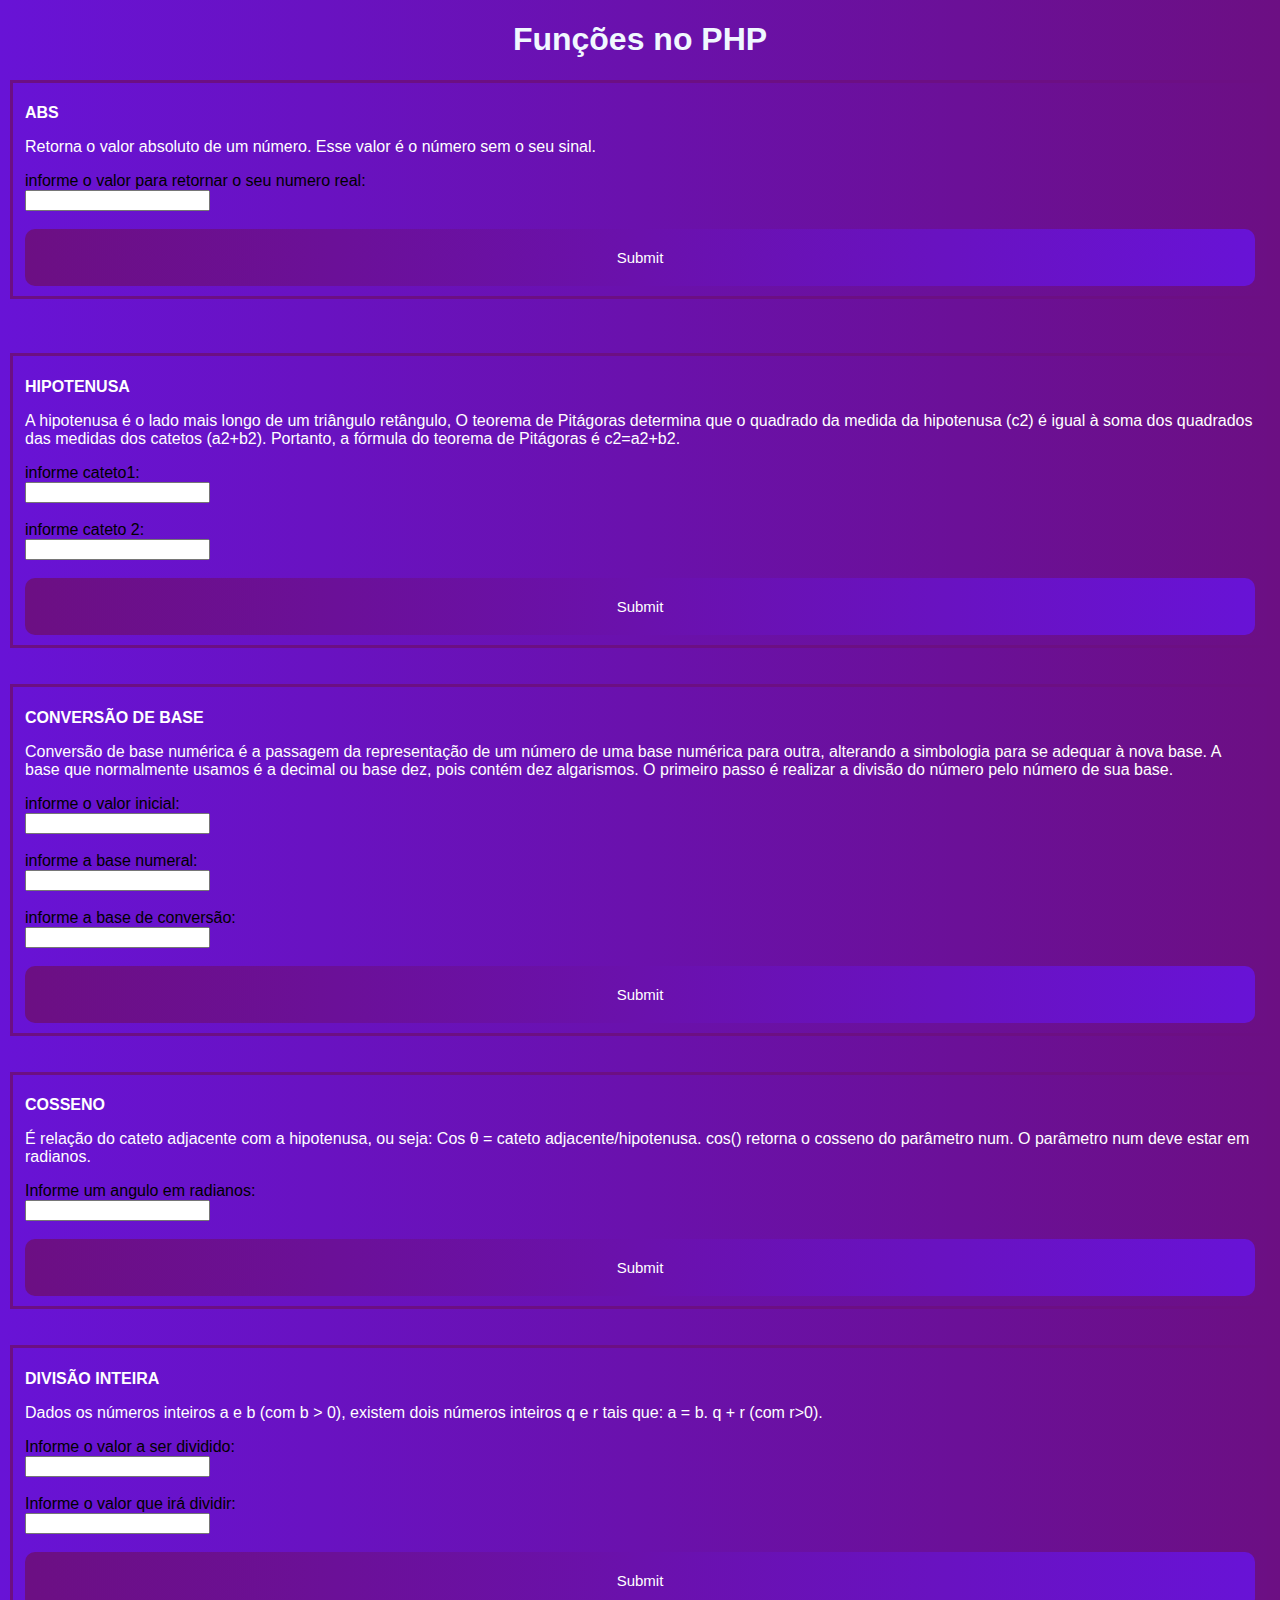
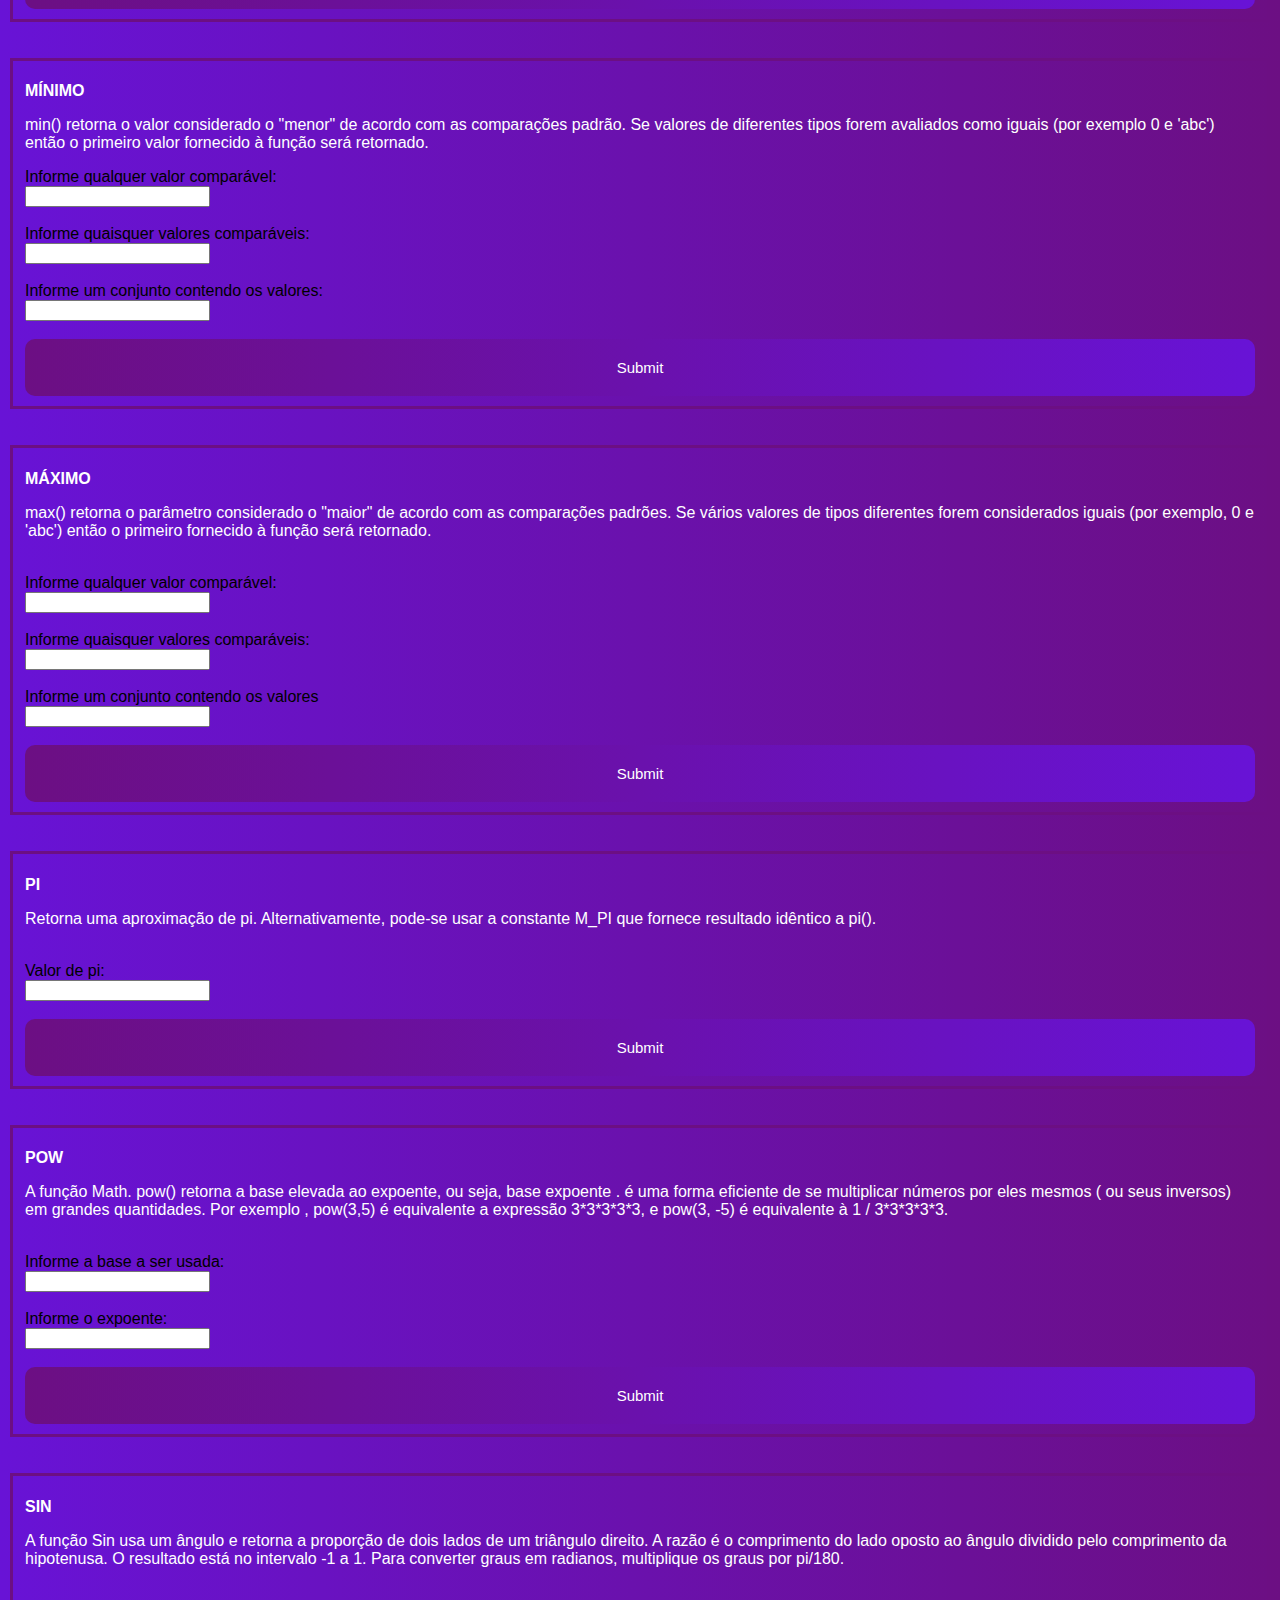
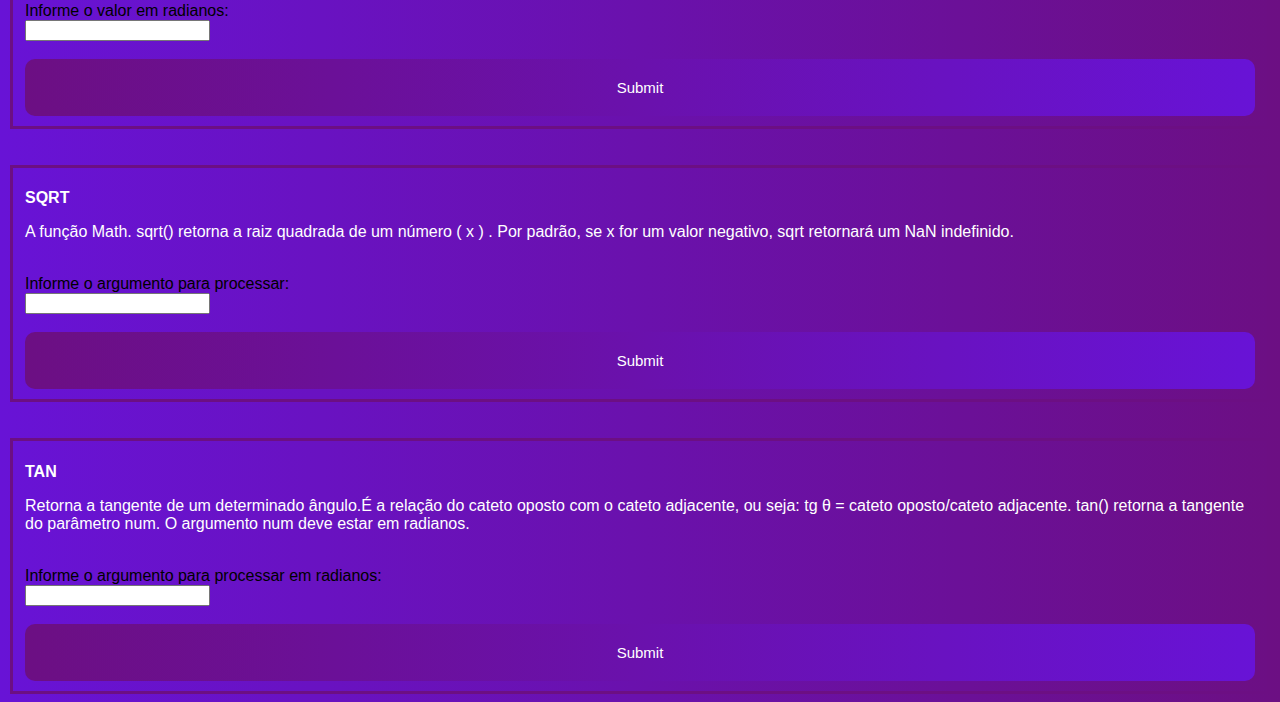
<file: Avaliativa/index.html>
<!DOCTYPE html>
<html lang="pt-br">
<head>
    <meta charset="UTF-8">
    <meta name="viewport" content="width=device-width, initial-scale=1.0">
    <title>Atividade Avaliativa</title>
    <link rel="stylesheet" href="css/estilo.css">
</head>
<body>

    <h1>Funções no PHP</h1>
          
    <div class="abs">
      <form action="php/abs.php" method="get">
          <fieldset>
              <p><b>ABS</b></p>
              <p> Retorna o valor absoluto de um número. Esse valor é o número sem o seu sinal.</p>
              <label>informe o valor para retornar o seu numero real:</label> <br>
              <input type="number" name="abs" id="funcaojs">
              <br><br>
              <input type="submit" name="submit" id="submit">
          </fieldset>
      </form>
      <br>
    </div>

    <br><br>

      <div class="hypot">
        <form action="php/hypot.php" method="get">
            <fieldset>
               <p><b>HIPOTENUSA</b></p>
                <p> A hipotenusa é o lado mais longo de um triângulo retângulo, O teorema de Pitágoras determina que o 
                  quadrado da medida da hipotenusa (c2) é igual à soma dos quadrados das medidas dos catetos (a2+b2).
                   Portanto, a fórmula do teorema de Pitágoras é c2=a2+b2.</p>
                <label>informe cateto1: </label> <br>
                <input type="number" name="cat1" id="funcaojs">
                <br><br>
                <label >informe cateto 2: </label> <br>
                <input type="number" name="cat2" id="funcaojs">
                <br><br>
                <input type="submit" name="submit" id="submit">
            </fieldset>
        </form>
    </div>

    <br><br>

    <div class="base_convert">
      <form action="php/base_convert.php" method="get">
          <fieldset>
              <p><b>CONVERSÃO DE BASE</b></p>
              <p> Conversão de base numérica é a passagem da representação de um número de uma base numérica para outra,
                 alterando a simbologia para se adequar à nova base. A base que normalmente usamos é a decimal ou base dez, 
                 pois contém dez algarismos. O primeiro passo é realizar a divisão do número pelo número de sua base.</p>
              <label>informe o valor inicial: </label> <br>
              <input type="number" name="valorinicial" id="funcaojs">
              <br><br>
              <label >informe a base numeral: </label> <br>
              <input type="number" name="basen" id="funcaojs">
              <br><br>
              <label >informe a base de conversão: </label> <br>
              <input type="number" name="baseconvert" id="funcaojs">
              <br><br>
              <input type="submit" name="submit" id="submit">
          </fieldset>
      </form>
  </div>

      <br><br>

      <div class="cosseno">
        <form action="php/cos.php" method="get">
            <fieldset>
                <p><b>COSSENO</b></p>
                <p> É relação do cateto adjacente com a hipotenusa, ou seja: Cos θ = cateto adjacente/hipotenusa.
                     cos() retorna o cosseno do parâmetro num. O parâmetro num deve estar em radianos.

                </p>
                <label>Informe um angulo em radianos: </label> <br>
                <input type="float" name="angulo" id="funcaojs">
                <br><br>
                <input type="submit" name="submit" id="submit">
            </fieldset>
        </form>
    </div>

    <br><br>

    <div class="intdiv">
      <form action="php/intdiv.php" method="get">
          <fieldset>
              <p><b>DIVISÃO INTEIRA</b></p>
              <p>Dados os números inteiros a e b (com b > 0), existem dois números inteiros q e r tais
                que:
                a = b. q + r (com r>0). 
                </p>
              <label>Informe o valor a ser dividido: </label> <br>
              <input type="number" name="num1" id="funcaojs">
              <br><br>
              <label>Informe o valor que irá dividir: </label> <br>
              <input type="number" name="num2" id="funcaojs">
              <br><br>
              <input type="submit" name="submit" id="submit">
          </fieldset>
      </form>
  </div>

  <br><br>

  <div class="min">
    <form action="php/min.php" method="get">
        <fieldset>
            <p><b>MÍNIMO</b></p>
            <p> min() retorna o valor considerado o "menor" de acordo com as comparações padrão.
                Se valores de diferentes tipos forem avaliados como iguais (por exemplo 0 e 'abc') então o primeiro valor fornecido à
                função será retornado.</p>
            <label>Informe qualquer valor comparável:</label> <br>
            <input type="number" name="value" id="funcaojs">
            <br><br>
            <label>Informe quaisquer valores comparáveis:</label> <br>
            <input type="number" name="values" id="funcaojs">
            <br><br>
            <label>Informe um conjunto contendo os valores:</label> <br>
            <input type="number" name="value_array" id="funcaojs">
            <br><br>
            <input type="submit" name="submit" id="submit">
        </fieldset>
    </form>
</div>

<br><br>

<div class="max">
  <form action="php/max.php" method="get">
      <fieldset>
          <p><b>MÁXIMO</b></p>
          <p> max() retorna o parâmetro considerado o "maior" de acordo com as comparações padrões.
             Se vários valores de tipos diferentes forem considerados iguais (por exemplo, 0 e 'abc') então o primeiro fornecido
             à função será retornado.</p>
          <label> </label> <br>
          <label>Informe qualquer valor comparável:</label> <br>
          <input type="number" name="valuemax" id="funcaojs">
          <br><br>
          <label>Informe quaisquer valores comparáveis:</label> <br>
          <input type="number" name="valuesmax" id="funcaojs">
          <br><br>
          <label>Informe um conjunto contendo os valores</label> <br>
          <input type="number" name="value_arraymax" id="funcaojs">
          <br><br>
          <input type="submit" name="submit" id="submit">
      </fieldset>
  </form>
</div>

<br><br>

<div class="pi">
  <form action="php/pi.php" method="get">
      <fieldset>
          <p><b>PI</b></p>
          <p>Retorna uma aproximação de pi. Alternativamente, pode-se usar a constante M_PI que fornece resultado idêntico a pi().
          </p>
          <label> </label> <br>
          <label>Valor de pi:</label> <br>
          <input type="float" name="pi" id="funcaojs">
          <br><br>
          <input type="submit" name="submit" id="submit">
      </fieldset>
  </form>
</div>

<br><br>

<div class="pow">
    <form action="php/pow.php" method="get">
        <fieldset>
            <p><b>POW</b></p>
            <p> A função Math. pow() retorna a base elevada ao expoente, ou seja, base expoente .
                é uma forma eficiente de se multiplicar números por eles mesmos ( ou seus inversos) 
                em grandes quantidades. Por exemplo , pow(3,5) é equivalente a expressão 3*3*3*3*3,
                e pow(3, -5) é equivalente à 1 / 3*3*3*3*3.
            </p>
            <label> </label> <br>
            <label>Informe a base a ser usada:</label> <br>
            <input type="number" name="basepow" id="funcaojs">
            <br><br>
            <label>Informe o expoente:</label> <br>
            <input type="number" name="expoente" id="funcaojs">
            <br><br>
            <input type="submit" name="submit" id="submit">
        </fieldset>
    </form>
  </div>
  
  <br><br>

<div class="sin">
    <form action="php/sin.php" method="get">
        <fieldset>
            <p><b>SIN</b></p>
            <p> A função Sin usa um ângulo e retorna a proporção de dois lados de um triângulo direito.
                A razão é o comprimento do lado oposto ao ângulo dividido pelo comprimento da hipotenusa.
                O resultado está no intervalo -1 a 1. Para converter graus em radianos, multiplique os graus por pi/180.
            </p>
            <label> </label> <br>
            <label>Informe o valor em radianos:</label> <br>
            <input type="float" name="numsin" id="funcaojs">
            <br><br>
            <input type="submit" name="submit" id="submit">
        </fieldset>
    </form>
  </div>

  <br><br>

  <div class="sqrt">
    <form action="php/sqrt.php" method="get">
        <fieldset>
            <p><b>SQRT</b></p>
            <p> A função Math. sqrt() retorna a raiz quadrada de um número ( x ) .
                Por padrão, se x for um valor negativo, sqrt retornará um NaN indefinido.
            </p>
            <label> </label> <br>
            <label>Informe o argumento para processar:</label> <br>
            <input type="number" name="numsqrt" id="funcaojs">
            <br><br>
            <input type="submit" name="submit" id="submit">
        </fieldset>
    </form>
  </div>
      
  <br><br>

  <div class="tan">
    <form action="php/tan.php" method="get">
        <fieldset>
            <p><b>TAN</b></p>
            <p> Retorna a tangente de um determinado ângulo.É a relação do cateto oposto
                com o cateto adjacente, ou seja: tg θ = cateto oposto/cateto adjacente.
                tan() retorna a tangente do parâmetro num. O argumento num deve estar em radianos.
            </p>
            <label> </label> <br>
            <label>Informe o argumento para processar em radianos:</label> <br>
            <input type="float" name="numtan" id="funcaojs">
            <br><br>
            <input type="submit" name="submit" id="submit">
        </fieldset>
    </form>
  </div>
   
</body>
</html>
</file>
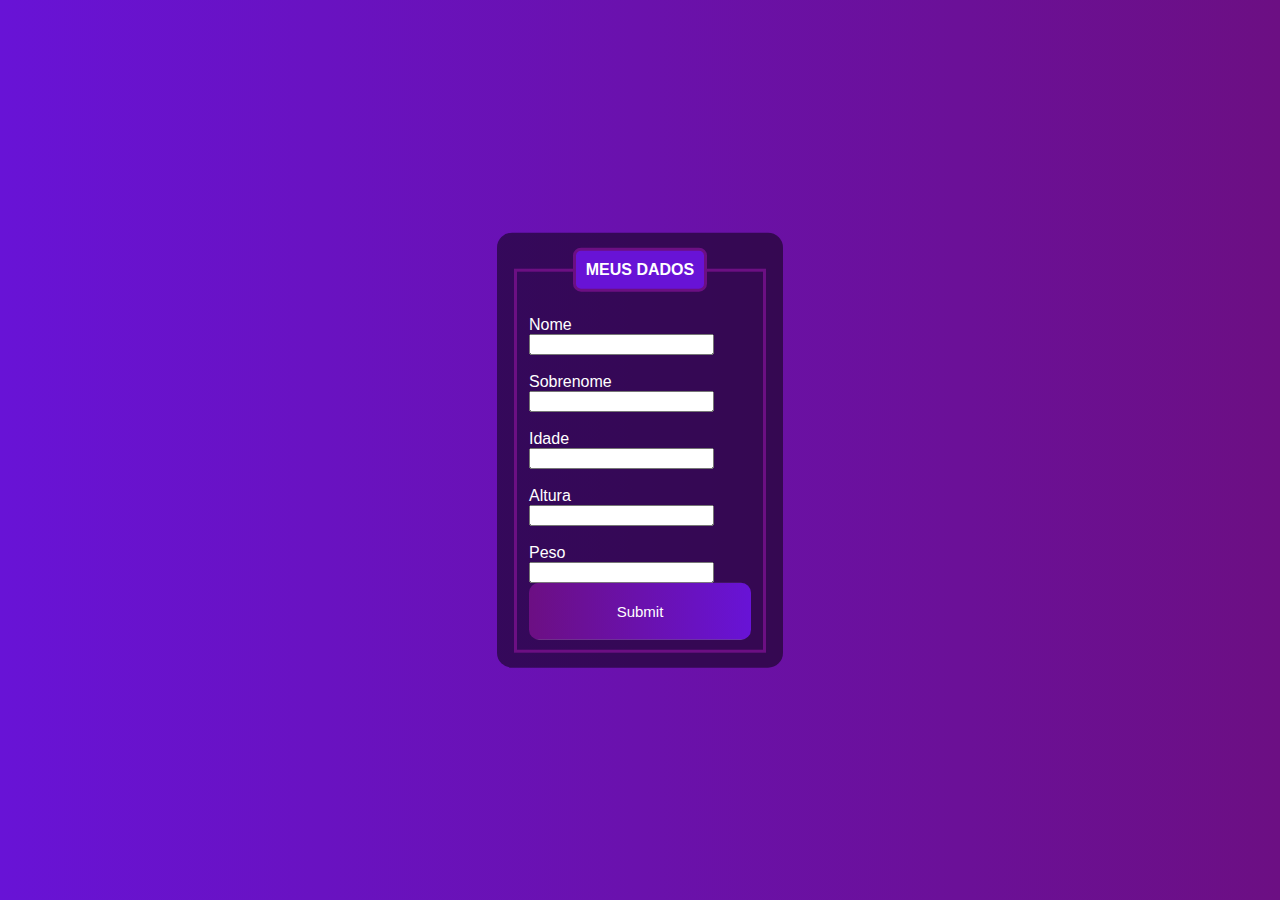
<file: formulario/index.html>
<!DOCTYPE html>
<html lang="pt-br">
<head>
    <meta charset="UTF-8">
    <meta name="viewport" content="width=device-width, initial-scale=1.0">
    <title>Document</title>
    <link rel="stylesheet" href="estilo.css.css">
</head>
<body>
    <div class="pcentral">
        <form action="php/envia.php" method="get">
            <fieldset>
                <legend><b>MEUS DADOS</b></legend>
                <br>
                <label class="para" for="nome">Nome</label> <br>
                <input type="text" name="nome" id="nomejs">
                <br><br>
                <label class="para" for="sobrenome">Sobrenome</label> <br>
                <input type="text" name="sobrenome" id="sobrenomejs">
                <br><br>
                <label for="idade">Idade</label> <br>
                <input type="number" name="idade" id="idadejs">
                <br><br>
                <label for="altura">Altura</label> <br>
                <input type="float" name="altura" id="alturajs">
                <br><br>
                <label for="peso">Peso</label> <br>
                <input type="number" name="peso" id="pesojs">
                <br>
                <input type="submit" name="submit" id="submit">
            </fieldset>
        </form>
    </div>
</body>
</html>
</file>
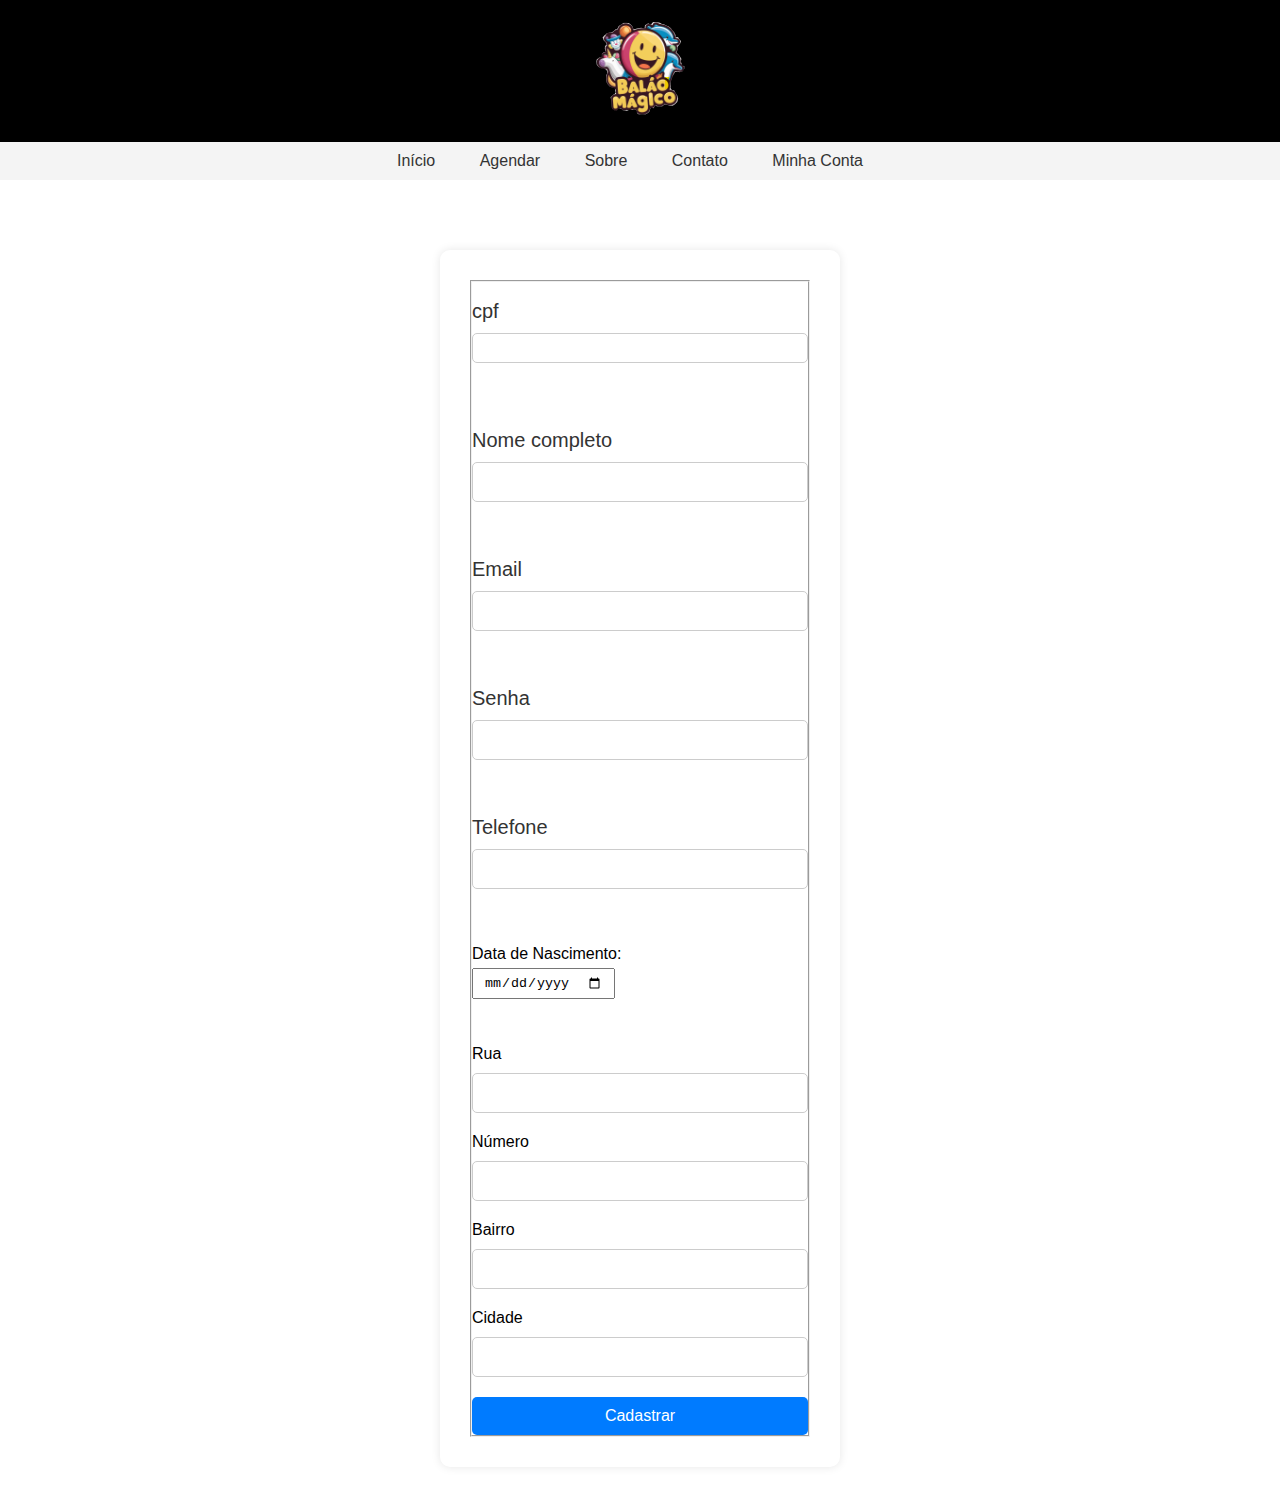
<file: av/cadastro.html>
<!DOCTYPE html>
<html lang="en">
<head>
    <meta charset="UTF-8">
    <meta http-equiv="X-UA-Compatible" content="IE=edge">
    <meta name="viewport" content="width=device-width, initial-scale=1.0">
    <title>insercao</title>
    <link rel="stylesheet" href="styles.css">
   
</head>
<body>
        <header>
            <img src="img/logotipo.png">
        </header>
        <nav>
            <ul>
                <li><a href="balaomagico.php">Início</a></li>
                <li><a href="agendamento.php">Agendar</a></li>
                <li><a href="sobre.php">Sobre</a></li>
                <li><a href="contato.php">Contato</a></li>
                <li><a href="index.php">Minha Conta</a></li>
            </ul>
        </nav>
    <main>
    <div class="container">
        <div class="box">
            <form action="cadastro.php" method="POST">
                <fieldset>
                    <br>
                    <div class="inputBox">
                        <label for="cpf" class="labelInput">cpf</label>
                        <input type="int" name="cpf" id="cpf" class="inputUser" required>
                    </div>
                    <br><br>
                    <div class="inputBox">
                        <label for="nome" class="labelInput">Nome completo</label>
                        <input type="text" name="nome" id="nome" class="inputUser" required>
                    </div>
                    <br><br>
                    <div class="inputBox">
                        <label for="email" class="labelInput">Email</label>
                        <input type="text" name="email" id="email" class="inputUser" required>
                    </div>
                    <br><br>
                    <div class="inputBox">
                        <label for="senha" class="labelInput">Senha</label>
                        <input type="text" name="senha" id="senha" class="inputUser" required>
                    </div>
                    <br><br>
                    <div class="inputBox">
                        <label for="telefone" class="labelInput">Telefone</label>
                        <input type="tel" name="telefone" id="telefone" class="inputUser" required>
                    </div>
                    <br><br>
                        <label for="dataNascimento">Data de Nascimento:</label>
                        <input type="date" name="dataNascimento" id="dataNascimento" required>
                    <br><br><br>
                    <div class="inputBox">
                        <label for="rua">Rua</label>
                        <input type="text" name="rua" id="rua" class="inputUser" required>
                    </div>
                    <div class="inputBox">
                        <label for="numero">Número</label>
                        <input type="text" name="numero" id="numero" class="inputUser" required>
                    </div>
                    <div class="inputBox">
                        <label for="bairro">Bairro</label>
                        <input type="text" name="bairro" id="bairro" class="inputUser" required>
                    </div>
                    <div class="inputBox">
                        <label for="cidade">Cidade</label>
                        <input type="text" name="cidade" id="cidade" class="inputUser" required>
                    </div>
                    <input type="submit" name="submit" id="submit" value="Cadastrar">
                </fieldset>
            </form>
        </div>
    </div>
    </main>
</body>
</html>
</file>
<file: Avaliativa/css/estilo.css>
body{
    font-family: Arial, Helvetica, sans-serif;
    background-image: linear-gradient(to left, rgb(108, 15, 131), rgb(104, 19, 214));
    
}
div.container {
    height: 100%;
   align-items: center;
}

.pcentral, .pcentral1{
    width: 50%;
    color:aliceblue;
    display: inline-block;
    align-items: center;
    background-color: rgba(0, 0, 0, 0.5); 
}

h1{
    color: aliceblue;
    text-align: center;
}

fieldset{
      border: 3px solid rgb(108, 15, 131);
      
}
legend{
      border: 3px solid rgb(108, 15, 131);
      padding: 10px;
      text-align: center;
      background-color: rgb(104, 19, 214);
      border-radius: 8px;
}

#submit{
      background-image: linear-gradient(to right,rgb(108, 15, 131), rgb(104, 19, 214));
      width: 100%;
      border: none;
      padding: 20px;
      color: white;
      font-size: 15px;
      cursor: pointer;
      border-radius: 10px;
}
p{
   
    color:rgb(255, 255, 255);
}
</file>
<file: formulario/estilo.css.css>
body{
    font-family: Arial, Helvetica, sans-serif;
    background-image: linear-gradient(to left, rgb(108, 15, 131), rgb(104, 19, 214));
}

.pcentral{
      color: rgb(255, 255, 255);
      position: absolute;
      top: 50%;
      left: 50%;
      transform: translate(-50%,-50%);
      background-color: rgba(0, 0, 0, 0.5);
      padding: 15px;
      border-radius: 15px;
      width: 20%;
}
fieldset{
      border: 3px solid rgb(108, 15, 131);
      
}
legend{
      border: 3px solid rgb(108, 15, 131);
      padding: 10px;
      text-align: center;
      background-color: rgb(104, 19, 214);
      border-radius: 8px;
}

#submit{
      background-image: linear-gradient(to right,rgb(108, 15, 131), rgb(104, 19, 214));
      width: 100%;
      border: none;
      padding: 20px;
      color: white;
      font-size: 15px;
      cursor: pointer;
      border-radius: 10px;
}
p{
    font-size: 30px;
    color:aqua;
}
</file>
<file: av/styles.css>
* {
    margin: 0;
    padding: 0;
    box-sizing: border-box;
}

body {
    font-family: Arial, sans-serif;
}

header {
    background-color: #000000;
    color: #fff;
    padding: 20px;
    text-align: center;
}

nav ul {
    list-style-type: none;
    text-align: center;
    background-color: #f4f4f4;
    padding: 10px;
    margin: 0; 
}

nav ul li {
    display: inline;
    margin-right: 20px;
}

nav ul li a {
    text-decoration: none;
    color: #333;
    padding: 5px 10px;
}

nav ul li a:hover {
    background-color: #ddd;
}

main {
    padding: 20px;
    margin-bottom: 10px; 
}

section {
    margin-bottom: 20px;
}

form label {
    display: block;
    margin-bottom: 5px;
}

form input[type="date"],
form input[type="int"],
form input[type="time"],
form button {
    padding: 5px 10px;
    margin-bottom: 10px;
}

.container {
    display: flex;
    justify-content: center; 
    align-items: flex-start; 
    min-height: 100vh; 
    padding: 10px; 
    box-sizing: border-box; 
}

.box {
    background-color: #fff;
    padding: 30px;
    border-radius: 10px;
    box-shadow: 0px 0px 10px rgba(0, 0, 0, 0.1);
    width: 100%;
    max-width: 400px; 
    box-sizing: border-box; 
    margin-top: 40px; 
}

.inputBox {
    margin-bottom: 20px;
}

.labelInput {
    font-size: 20px;
    color: #333;
}

.inputUser {
    width: 100%;
    padding: 10px;
    border: 1px solid #ccc;
    border-radius: 5px;
    font-size: 16px;
    margin-top: 5px;
    box-sizing: border-box;
}

.inputUser:focus {
    border-color: #007bff;
    outline: none;
}

#submit, button[type="submit"] {
    width: 100%;
    padding: 10px;
    background-color: #007bff;
    color: #fff;
    border: none;
    border-radius: 5px;
    font-size: 16px;
    cursor: pointer;
    transition: background-color 0.3s ease, transform 0.3s ease;
}

#submit:hover, button[type="submit"]:hover {
    background-color: #0056b3;
    transform: scale(1.05);
}

.signup {
    text-align: center;
    font-size: 0.9rem;
    color: rgba(156, 163, 175, 1);
}
</file>
